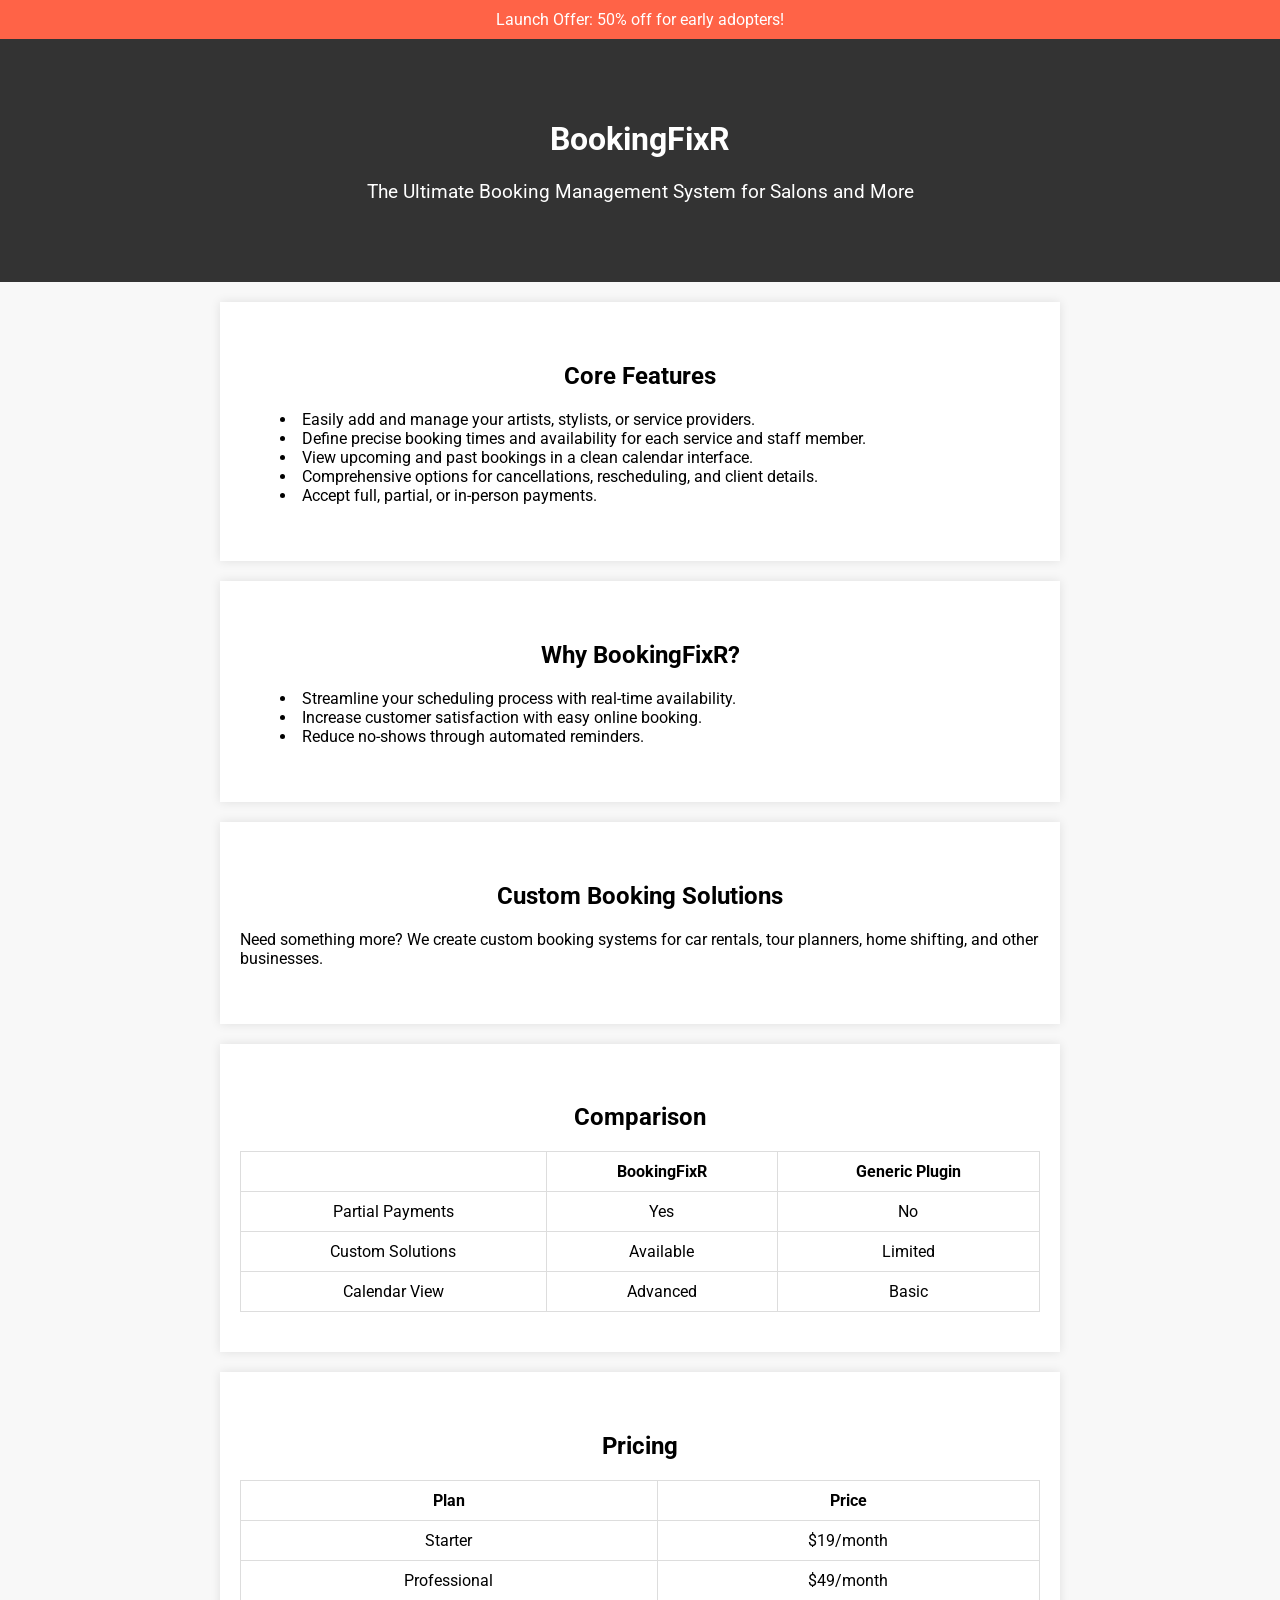
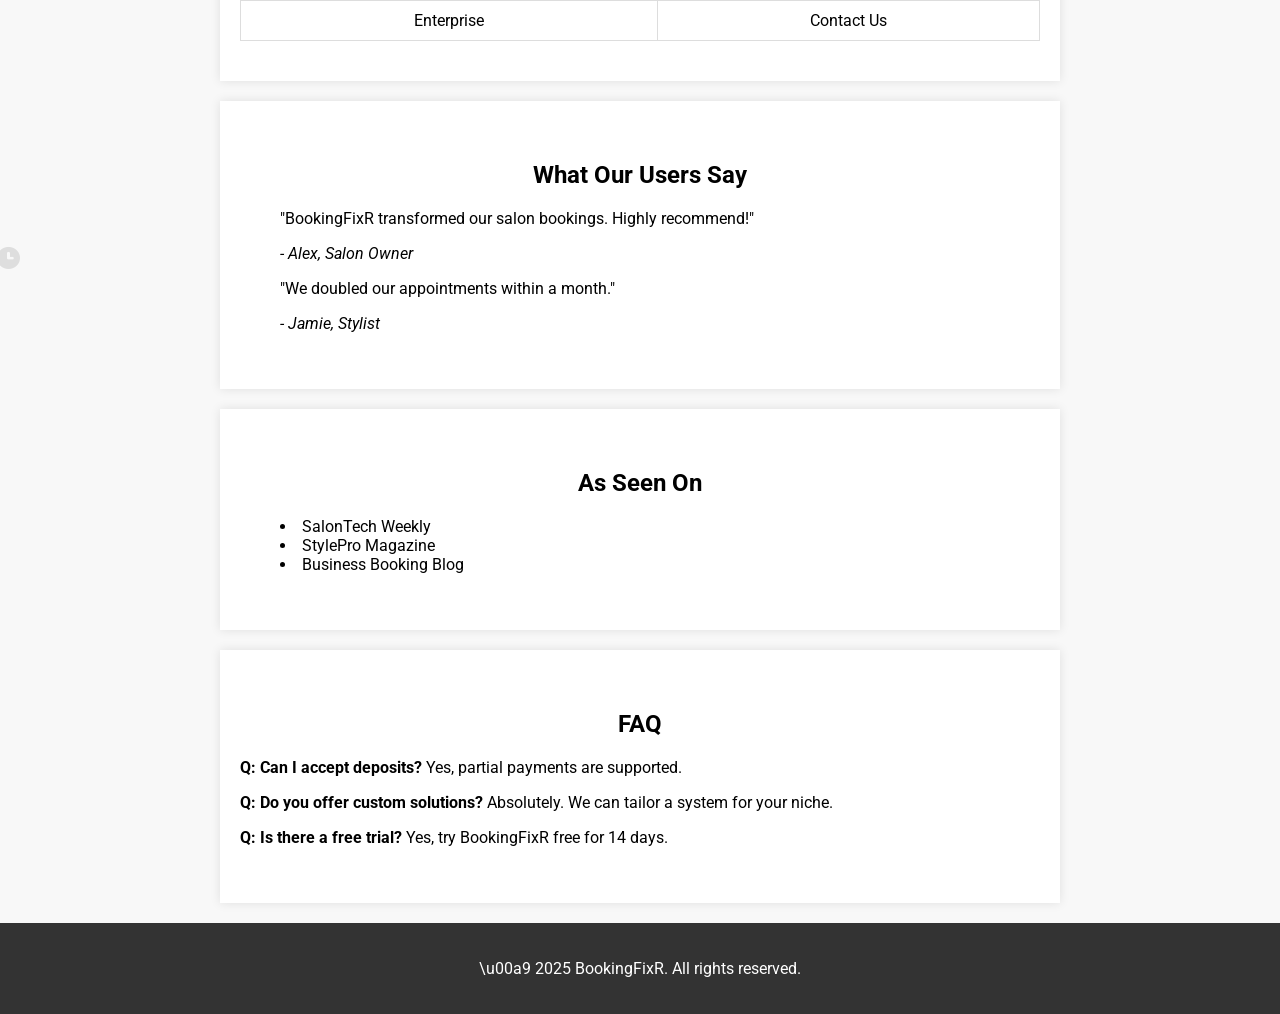
<file: index.html>
<!DOCTYPE html>
<html lang="en">
<head>
    <meta charset="UTF-8">
    <meta name="viewport" content="width=device-width, initial-scale=1.0">
    <title>BookingFixR - Booking Management System</title>
    <link rel="stylesheet" href="style.css">
    <link rel="preconnect" href="https://fonts.googleapis.com">
    <link rel="preconnect" href="https://fonts.gstatic.com" crossorigin>
    <link href="https://fonts.googleapis.com/css2?family=Roboto:wght@400;700&display=swap" rel="stylesheet">
    <link rel="stylesheet" href="https://cdnjs.cloudflare.com/ajax/libs/font-awesome/6.4.0/css/all.min.css">
</head>
<body>
    <div class="announcement">Launch Offer: 50% off for early adopters!</div>
    <header class="hero">
        <h1>BookingFixR</h1>
        <p class="tagline">The Ultimate Booking Management System for Salons and More</p>
    </header>
    <div class="floating-icons">
        <i class="fa fa-calendar-check"></i>
        <i class="fa fa-scissors"></i>
        <i class="fa fa-user-clock"></i>
    </div>
    <section class="features">
        <h2>Core Features</h2>
        <ul>
            <li>Easily add and manage your artists, stylists, or service providers.</li>
            <li>Define precise booking times and availability for each service and staff member.</li>
            <li>View upcoming and past bookings in a clean calendar interface.</li>
            <li>Comprehensive options for cancellations, rescheduling, and client details.</li>
            <li>Accept full, partial, or in-person payments.</li>
        </ul>
    </section>
    <section class="benefits">
        <h2>Why BookingFixR?</h2>
        <ul>
            <li>Streamline your scheduling process with real-time availability.</li>
            <li>Increase customer satisfaction with easy online booking.</li>
            <li>Reduce no-shows through automated reminders.</li>
        </ul>
    </section>
    <section class="custom">
        <h2>Custom Booking Solutions</h2>
        <p>Need something more? We create custom booking systems for car rentals, tour planners, home shifting, and other businesses.</p>
    </section>
    <section class="comparison">
        <h2>Comparison</h2>
        <table>
            <tr><th></th><th>BookingFixR</th><th>Generic Plugin</th></tr>
            <tr><td>Partial Payments</td><td>Yes</td><td>No</td></tr>
            <tr><td>Custom Solutions</td><td>Available</td><td>Limited</td></tr>
            <tr><td>Calendar View</td><td>Advanced</td><td>Basic</td></tr>
        </table>
    </section>
    <section class="pricing">
        <h2>Pricing</h2>
        <table>
            <tr><th>Plan</th><th>Price</th></tr>
            <tr><td>Starter</td><td>$19/month</td></tr>
            <tr><td>Professional</td><td>$49/month</td></tr>
            <tr><td>Enterprise</td><td>Contact Us</td></tr>
        </table>
    </section>
    <section class="testimonials">
        <h2>What Our Users Say</h2>
        <blockquote>
            <p>"BookingFixR transformed our salon bookings. Highly recommend!"</p>
            <cite>- Alex, Salon Owner</cite>
        </blockquote>
        <blockquote>
            <p>"We doubled our appointments within a month."</p>
            <cite>- Jamie, Stylist</cite>
        </blockquote>
    </section>
    <section class="as-seen">
        <h2>As Seen On</h2>
        <ul>
            <li>SalonTech Weekly</li>
            <li>StylePro Magazine</li>
            <li>Business Booking Blog</li>
        </ul>
    </section>
    <section class="faq">
        <h2>FAQ</h2>
        <p><strong>Q: Can I accept deposits?</strong> Yes, partial payments are supported.</p>
        <p><strong>Q: Do you offer custom solutions?</strong> Absolutely. We can tailor a system for your niche.</p>
        <p><strong>Q: Is there a free trial?</strong> Yes, try BookingFixR free for 14 days.</p>
    </section>
    <footer>
        <p>\u00a9 2025 BookingFixR. All rights reserved.</p>
    </footer>
    <script src="script.js"></script>
</body>
</html>
</file>
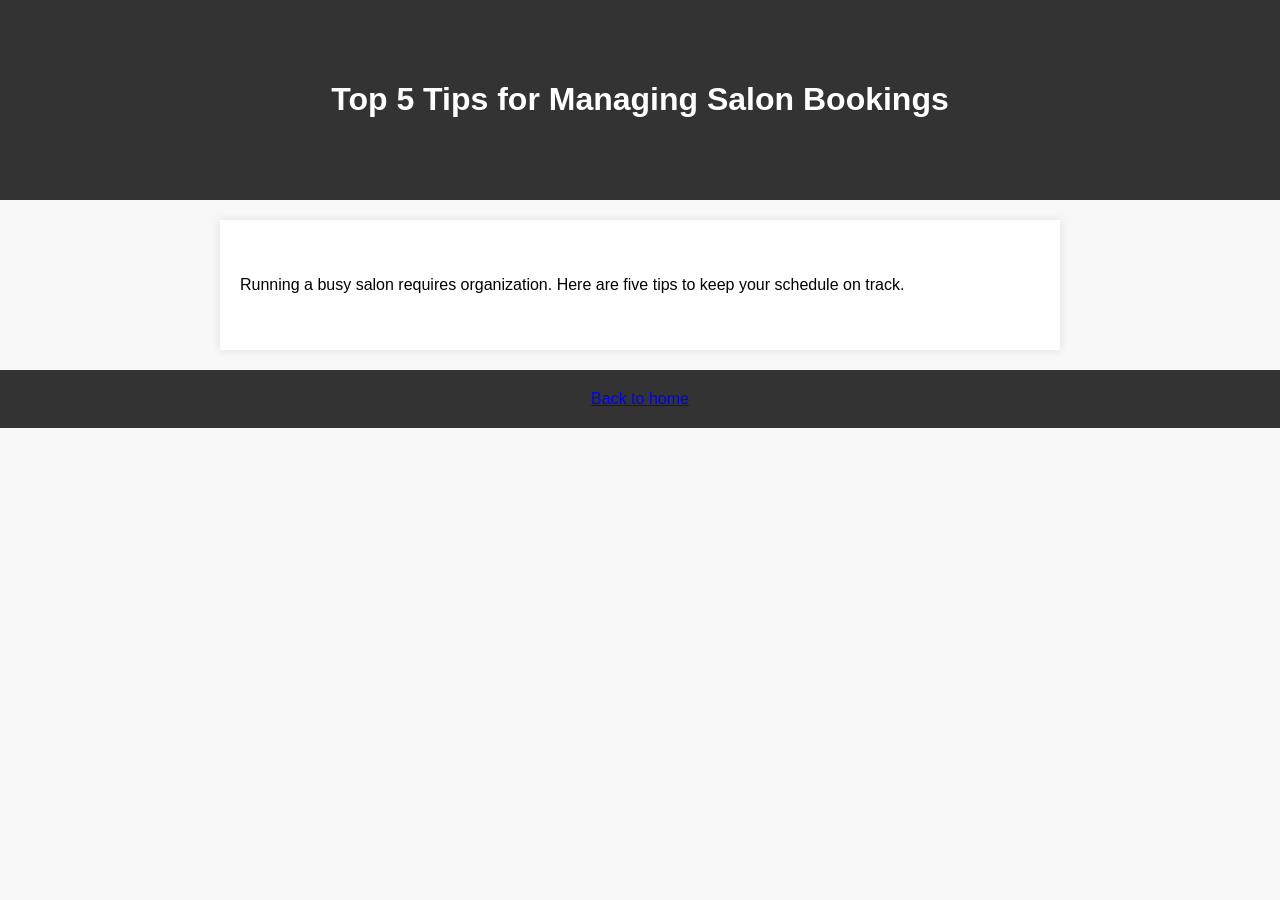
<file: blog/blog1.html>
<!DOCTYPE html>
<html lang="en">
<head>
<meta charset="UTF-8">
<title>Salon Booking Tips</title>
<link rel="stylesheet" href="../style.css">
</head>
<body>
<header class="hero">
    <h1>Top 5 Tips for Managing Salon Bookings</h1>
</header>
<article class="features">
    <p>Running a busy salon requires organization. Here are five tips to keep your schedule on track.</p>
</article>
<footer>
    <a href="../index.html">Back to home</a>
</footer>
</body>
</html>
</file>
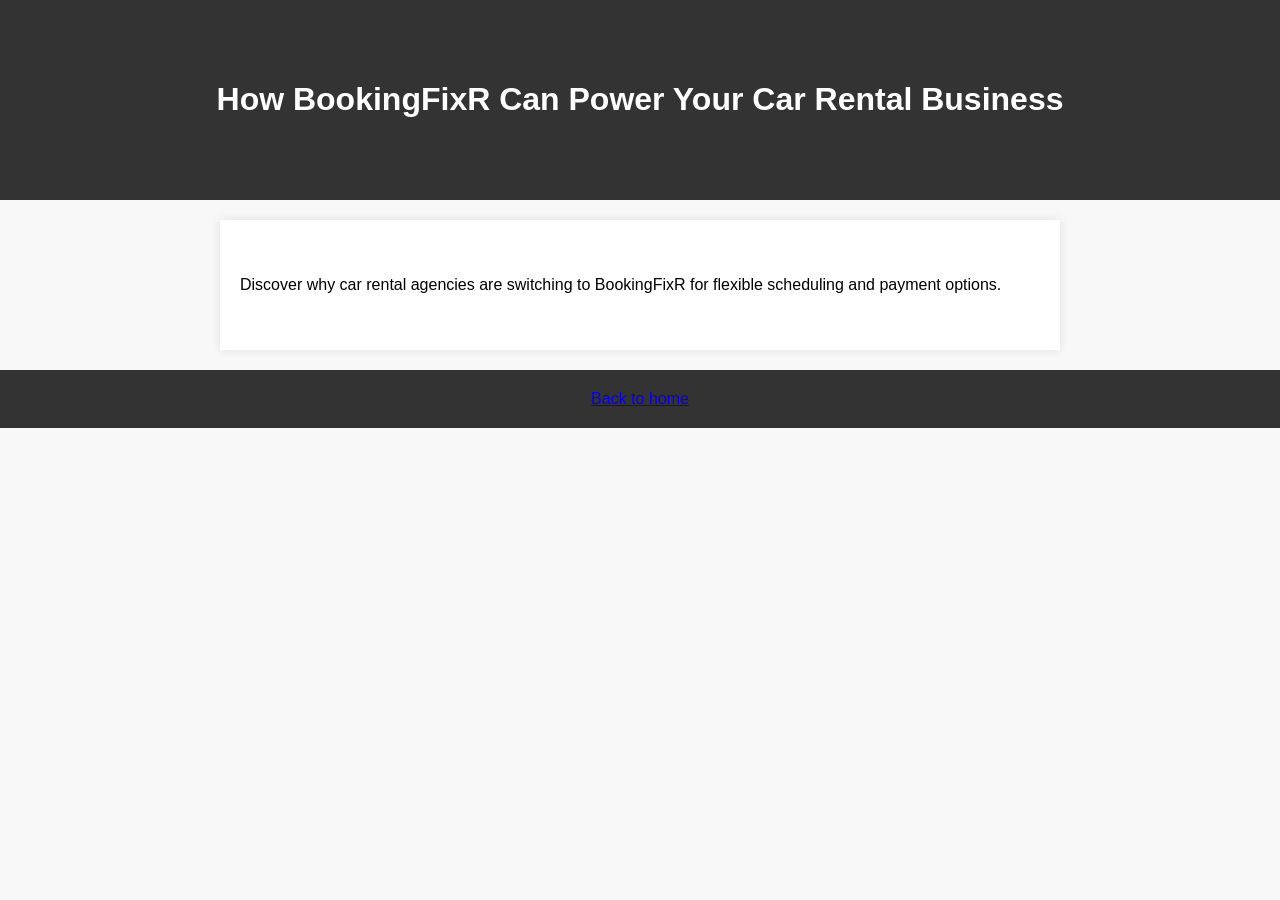
<file: blog/blog2.html>
<!DOCTYPE html>
<html lang="en">
<head>
<meta charset="UTF-8">
<title>Car Rental Booking Software</title>
<link rel="stylesheet" href="../style.css">
</head>
<body>
<header class="hero">
    <h1>How BookingFixR Can Power Your Car Rental Business</h1>
</header>
<article class="features">
    <p>Discover why car rental agencies are switching to BookingFixR for flexible scheduling and payment options.</p>
</article>
<footer>
    <a href="../index.html">Back to home</a>
</footer>
</body>
</html>
</file>
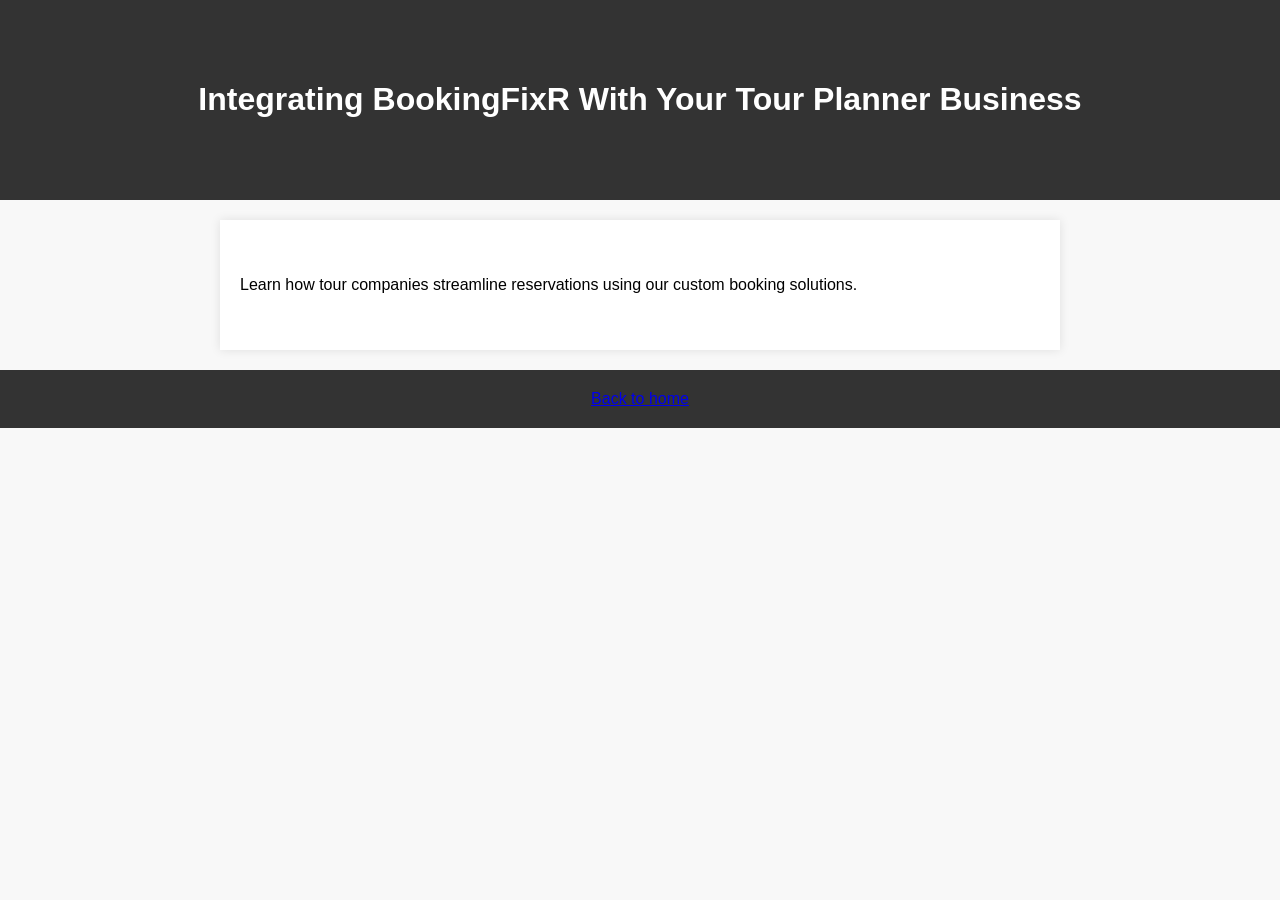
<file: blog/blog3.html>
<!DOCTYPE html>
<html lang="en">
<head>
<meta charset="UTF-8">
<title>Tour Planner Integrations</title>
<link rel="stylesheet" href="../style.css">
</head>
<body>
<header class="hero">
    <h1>Integrating BookingFixR With Your Tour Planner Business</h1>
</header>
<article class="features">
    <p>Learn how tour companies streamline reservations using our custom booking solutions.</p>
</article>
<footer>
    <a href="../index.html">Back to home</a>
</footer>
</body>
</html>
</file>
<file: style.css>
body{
    font-family: 'Roboto', sans-serif;
    margin:0;
    padding:0;
    background:#f8f8f8;
    position:relative;
    overflow-x:hidden;
}
.announcement{
    background:#ff6347;
    color:#fff;
    text-align:center;
    padding:10px;
}
.hero{
    background:#333;
    color:#fff;
    text-align:center;
    padding:60px 20px;
}
.tagline{
    font-size:1.2em;
    margin-top:10px;
}
.features, .benefits, .custom, .comparison, .pricing, .testimonials, .as-seen, .faq{
    padding:40px 20px;
    background:#fff;
    margin:20px auto;
    max-width:800px;
    box-shadow:0 0 10px rgba(0,0,0,0.1);
}
.features h2, .benefits h2, .custom h2, .comparison h2, .pricing h2, .testimonials h2, .as-seen h2, .faq h2{
    text-align:center;
}
.features ul, .benefits ul, .as-seen ul{
    list-style:disc inside;
}
.comparison table, .pricing table{
    width:100%;
    border-collapse:collapse;
}
.comparison th, .comparison td, .pricing th, .pricing td{
    border:1px solid #ddd;
    padding:10px;
    text-align:center;
}
.floating-icons i{
    position:absolute;
    font-size:40px;
    color:rgba(0,0,0,0.1);
    animation: float 10s linear infinite;
}
.floating-icons i:nth-child(1){ top:10%; left:-50px; }
.floating-icons i:nth-child(2){ top:40%; left:-80px; animation-duration:12s; }
.floating-icons i:nth-child(3){ top:70%; left:-30px; animation-duration:8s; }
@keyframes float{
    from{ transform:translateX(0); }
    to{ transform:translateX(120vw); }
}
footer{
    text-align:center;
    padding:20px;
    background:#333;
    color:#fff;
}
</file>
